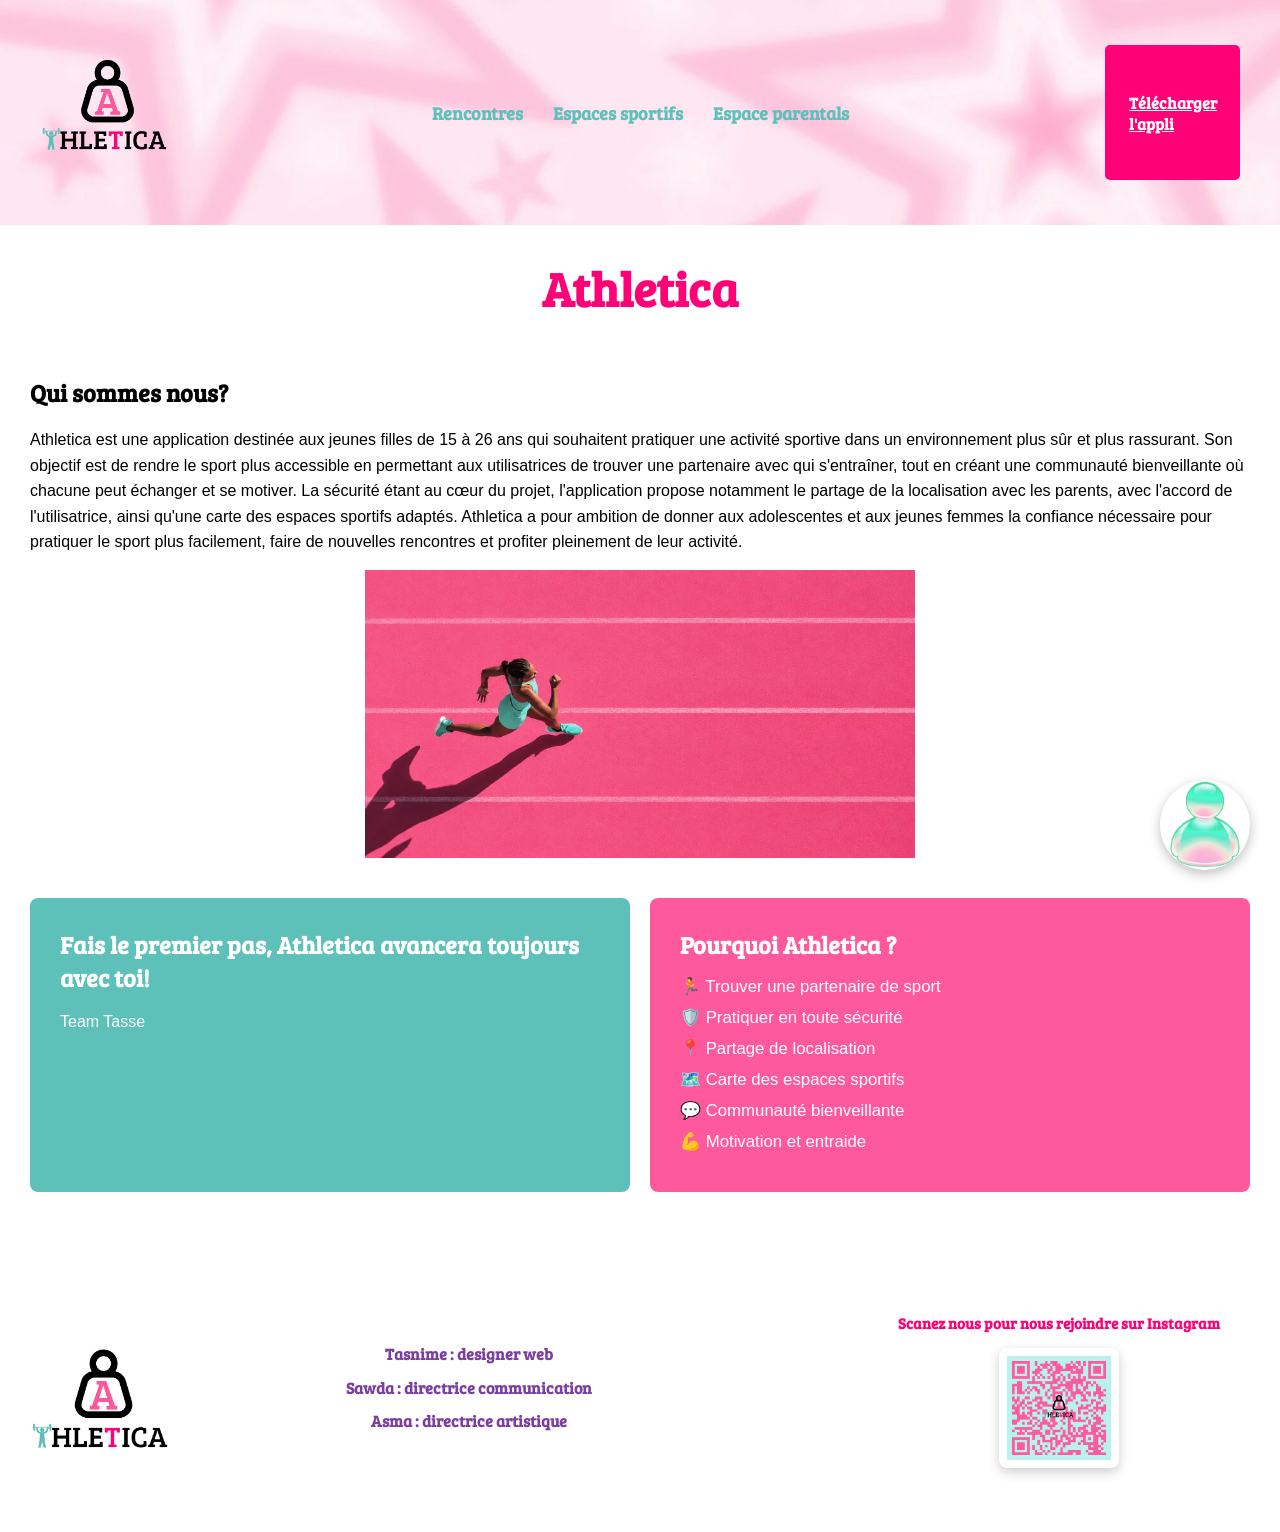
<file: index.html>
<!DOCTYPE html>
<html lang="fr">
<head>
  <meta charset="UTF-8">
  <meta name="viewport" content="width=device-width, initial-scale=1.0">
  <title>Athletica</title>
  <link rel="preconnect" href="https://fonts.googleapis.com">
  <link href="https://fonts.googleapis.com/css2?family=Bree+Serif&display=swap" rel="stylesheet">
  <link rel="stylesheet" href="hachaton.css">
</head>
<body>
  <header class="banniere">
    <a href="index.html">
      <img src="imagesHackaton/logo.png" alt="Logo Balise" class="logo">
    </a>
    <nav class="menu">
      <a href="rencontres/rencontres.html">Rencontres</a>
      <a href="espacessportifs/espacessportifs.html">Espaces sportifs</a>
      <a href="controleparental/controleparental.html">Espace parentals</a>
    </nav>
    <a href="https://asma-abdou-elghanis-team.adalo.com/athl-tica" target="_blank" rel="noopener noreferrer" class="bouton">Télécharger l'appli</a>
  </header>

  <div class="contenu">
    <h1>Athletica</h1>
    <br>
    <br>
    <div class="container">
      <div class="texte"></div>
      <h2>Qui sommes nous?</h2>
      <br>
      <p>
        Athletica est une application destinée aux jeunes filles de 15 à 26 ans qui souhaitent pratiquer une activité sportive dans un environnement plus sûr et plus rassurant. Son objectif est de rendre le sport plus accessible en permettant aux utilisatrices de trouver une partenaire avec qui s'entraîner, tout en créant une communauté bienveillante où chacune peut échanger et se motiver. La sécurité étant au cœur du projet, l'application propose notamment le partage de la localisation avec les parents, avec l'accord de l'utilisatrice, ainsi qu'une carte des espaces sportifs adaptés. Athletica a pour ambition de donner aux adolescentes et aux jeunes femmes la confiance nécessaire pour pratiquer le sport plus facilement, faire de nouvelles rencontres et profiter pleinement de leur activité.
      </p>
      <div class="image">
        <img src="imagesHackaton/athlete.png" alt="Mon image">
      </div>
    </div>

    <div class="section-duo">
      <div class="texte-gauche">
        <h2>Fais le premier pas, Athletica avancera toujours avec toi!</h2>
        <p>
          Team Tasse
        </p>
      </div>
      <div class="texte-droite">
        <h2>Pourquoi Athletica ?</h2>
        <ul>
          <li>🏃 Trouver une partenaire de sport</li>
          <li>🛡️ Pratiquer en toute sécurité</li>
          <li>📍 Partage de localisation</li>
          <li>🗺️ Carte des espaces sportifs</li>
          <li>💬 Communauté bienveillante</li>
          <li>💪 Motivation et entraide</li>
        </ul>
      </div>
    </div>
  </div>

  <!-- ===== CHATBOT (CSS pur, sans JS) ===== -->

  <!-- Checkbox cachée qui gère l'ouverture/fermeture -->
  <input type="checkbox" id="chatbotToggle" class="chatbot-toggle-input">

  <!-- Overlay commun -->
  <label for="chatbotToggle" class="modal-overlay"></label>

  <!-- Bouton chatbot -->
  <label for="chatbotToggle" class="chatbot-icone">
    <img src="imagesHackaton/chatbot.png" alt="Chatbot">
  </label>

  <!-- Fenêtre du chatbot -->
  <div class="chatbot-fenetre" id="chatbotFenetre">
    <div class="chatbot-title-bar">
      <span>💬 Assistant Athletica</span>
      <div class="buttons">
        <span></span>
        <span></span>
        <label for="chatbotToggle" class="close-btn"></label>
      </div>
    </div>
    <div class="chatbot-content">
      <img src="imagesHackaton/chatbox.png" alt="Conversation chatbot" class="chatbot-image">
    </div>
  </div>

</body>

<footer class="footer-bandeau">
  <div class="footer-overlay">
    <img src="imagesHackaton/logo.png" alt="Logo Athletica" class="footer-logo">

    <div class="footer-equipe">
      <p>Tasnime : designer web</p>
      <p>Sawda : directrice communication</p>
      <p>Asma : directrice artistique</p>
    </div>

    <div class="footer-instagram">
      <p>Scanez nous pour nous rejoindre sur Instagram</p>
      <a href="https://www.instagram.com/athletica.fr" target="_blank">
        <img src="imagesHackaton/qr-code.png" alt="QR code Instagram Athletica" class="footer-qrcode">
      </a>
    </div>
  </div>
</footer>
</html>
</file>
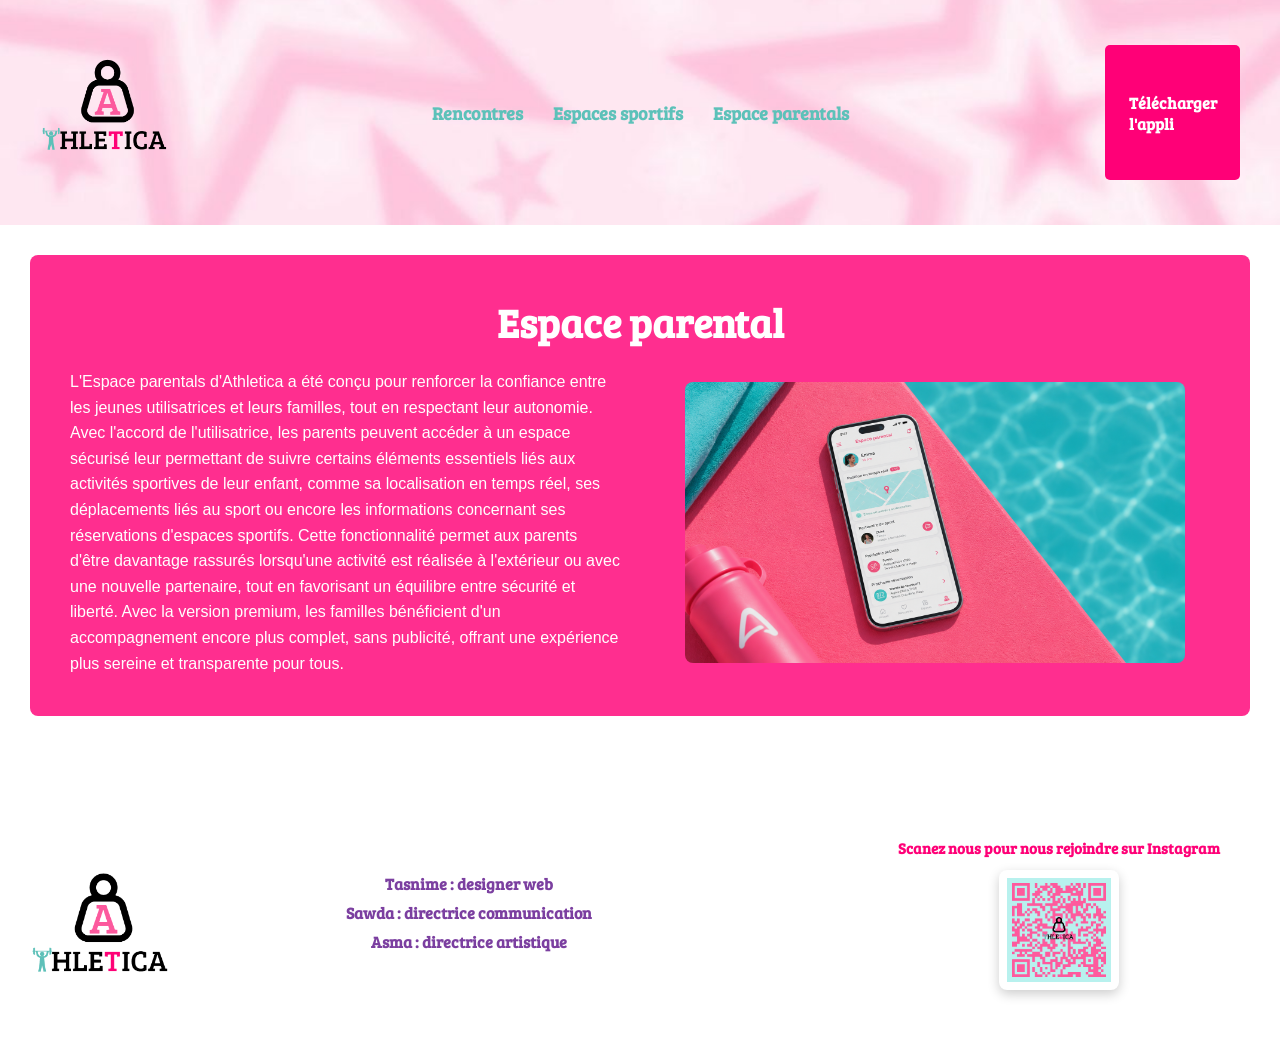
<file: controleparental/controleparental.html>
<!DOCTYPE html>
<html lang="fr">
<head>
  <meta charset="UTF-8">
  <meta name="viewport" content="width=device-width, initial-scale=1.0">
  <title>Athletica - Contrôle parental</title>
  <link rel="preconnect" href="https://fonts.googleapis.com">
  <link href="https://fonts.googleapis.com/css2?family=Bree+Serif&display=swap" rel="stylesheet">
  <link rel="stylesheet" href="controleparental.css">
</head>
<body>
  <header class="banniere">
    <a href="../index.html">
      <img src="../imagesHackaton/logo.png" alt="Logo Balise" class="logo">
    </a>
    <nav class="menu">
  <a href="../rencontres/rencontres.html">Rencontres</a>
  <a href="../espacessportifs/espacessportifs.html">Espaces sportifs</a>
  <a href="../controleparental/controleparental.html">Espace parentals</a>
</nav>
    <a href="https://asma-abdou-elghanis-team.adalo.com/athl-tica" target="_blank" rel="noopener noreferrer" class="bouton">Télécharger l'appli</a>
  </header>

  <div class="contenu">
    <div class="bloc-rencontres">
      <h1>Espace parental</h1>
      <div class="bloc-duo">
        <p>
         L'Espace parentals d'Athletica a été conçu pour renforcer la confiance entre les jeunes utilisatrices et leurs familles, tout en respectant leur autonomie. Avec l'accord de l'utilisatrice, les parents peuvent accéder à un espace sécurisé leur permettant de suivre certains éléments essentiels liés aux activités sportives de leur enfant, comme sa localisation en temps réel, ses déplacements liés au sport ou encore les informations concernant ses réservations d'espaces sportifs. Cette fonctionnalité permet aux parents d'être davantage rassurés lorsqu'une activité est réalisée à l'extérieur ou avec une nouvelle partenaire, tout en favorisant un équilibre entre sécurité et liberté. Avec la version premium, les familles bénéficient d'un accompagnement encore plus complet, sans publicité, offrant une expérience plus sereine et transparente pour tous.
        </p>
        <div class="bloc-image">
          <img src="../imagesHackaton/athlete3.png" alt="Contrôle parental">
        </div>
      </div>
    </div>
  </div>

  <footer class="footer-bandeau">
    <div class="footer-overlay">
      <img src="../imagesHackaton/logo.png" alt="Logo Athletica" class="footer-logo">
      <div class="footer-equipe">
        <p>Tasnime : designer web</p>
        <p>Sawda : directrice communication</p>
        <p>Asma : directrice artistique</p>
      </div>
      <div class="footer-instagram">
        <p>Scanez nous pour nous rejoindre sur Instagram</p>
        <a href="https://www.instagram.com/athletica.fr" target="_blank">
          <img src="../imagesHackaton/qr-code.png" alt="QR code Instagram Athletica" class="footer-qrcode">
        </a>
      </div>
    </div>
  </footer>
</body>
</html>
</file>
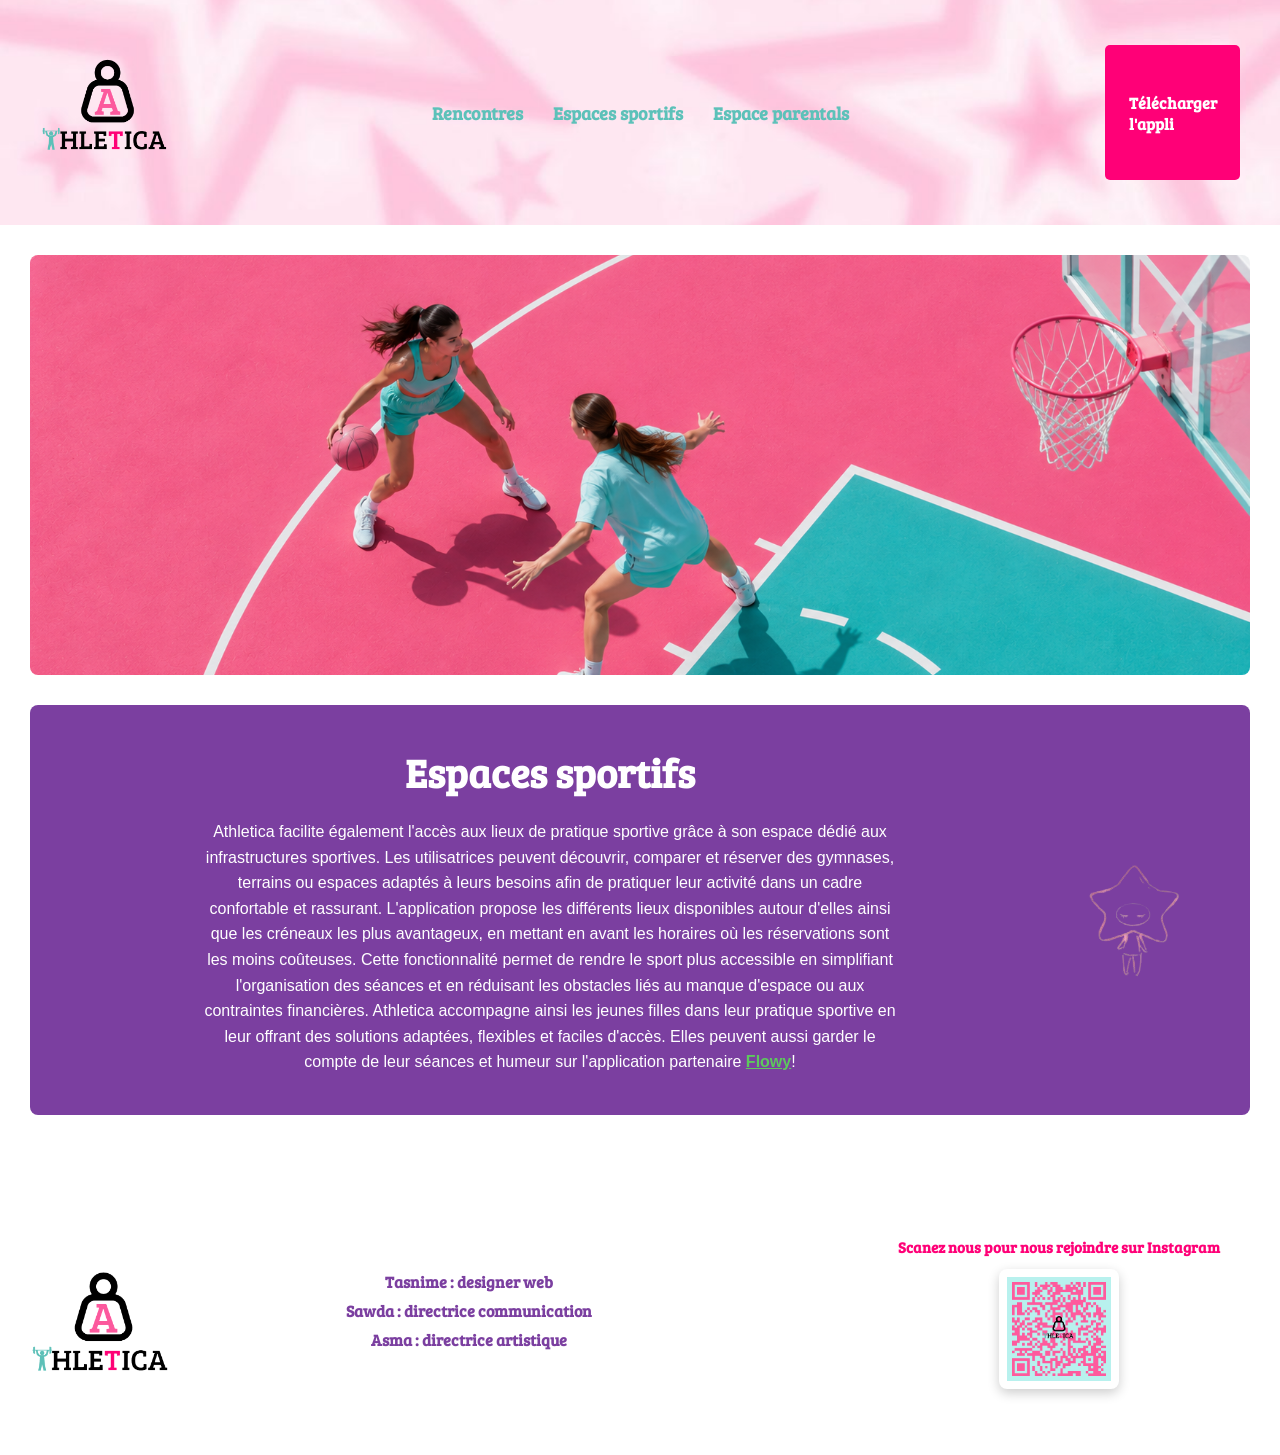
<file: espacessportifs/espacessportifs.html>
<!DOCTYPE html>
<html lang="fr">
<head>
  <meta charset="UTF-8">
  <meta name="viewport" content="width=device-width, initial-scale=1.0">
  <title>Athletica - Espaces sportifs</title>
  <link rel="preconnect" href="https://fonts.googleapis.com">
  <link href="https://fonts.googleapis.com/css2?family=Bree+Serif&display=swap" rel="stylesheet">
  <link rel="stylesheet" href="espacessportifs.css">
</head>
<body>
  <header class="banniere">
    <a href="../index.html">
      <img src="../imagesHackaton/logo.png" alt="Logo Balise" class="logo">
    </a>
    <nav class="menu">
  <a href="../rencontres/rencontres.html">Rencontres</a>
  <a href="../espacessportifs/espacessportifs.html">Espaces sportifs</a>
  <a href="../controleparental/controleparental.html">Espace parentals</a>
</nav>
    <a href="https://asma-abdou-elghanis-team.adalo.com/athl-tica" target="_blank" rel="noopener noreferrer" class="bouton">Télécharger l'appli</a>
  </header>
  <div class="contenu">
    <div class="bloc-sportifs">
      <div class="bloc-image-sportifs">
        <img src="../imagesHackaton/athlete5.png" alt="Espaces sportifs">
      </div>
      <div class="bloc-texte-sportifs">
        <div class="bloc-texte-contenu">
  <h1>Espaces sportifs</h1>
  <p>
   Athletica facilite également l'accès aux lieux de pratique sportive grâce à son espace dédié aux infrastructures sportives. Les utilisatrices peuvent découvrir, comparer et réserver des gymnases, terrains ou espaces adaptés à leurs besoins afin de pratiquer leur activité dans un cadre confortable et rassurant. L'application propose les différents lieux disponibles autour d'elles ainsi que les créneaux les plus avantageux, en mettant en avant les horaires où les réservations sont les moins coûteuses. Cette fonctionnalité permet de rendre le sport plus accessible en simplifiant l'organisation des séances et en réduisant les obstacles liés au manque d'espace ou aux contraintes financières. Athletica accompagne ainsi les jeunes filles dans leur pratique sportive en leur offrant des solutions adaptées, flexibles et faciles d'accès. Elles peuvent aussi garder le compte de leur séances et humeur sur l'application partenaire <a href="https://eveline-jits-team.adalo.com/flowy" target="_blank" rel="noopener noreferrer" class="lien-flowy">Flowy</a>!
  </p>
</div>
        <div class="bloc-logo-flowy">
          <img src="../imagesHackaton/logoflowy.png" alt="Logo Flowy">
        </div>
      </div>
    </div>
  </div>
  <footer class="footer-bandeau">
    <div class="footer-overlay">
      <img src="../imagesHackaton/logo.png" alt="Logo Athletica" class="footer-logo">
      <div class="footer-equipe">
        <p>Tasnime : designer web</p>
        <p>Sawda : directrice communication</p>
        <p>Asma : directrice artistique</p>
      </div>
      <div class="footer-instagram">
        <p>Scanez nous pour nous rejoindre sur Instagram</p>
        <a href="https://www.instagram.com/athletica.fr" target="_blank">
          <img src="../imagesHackaton/qr-code.png" alt="QR code Instagram Athletica" class="footer-qrcode">
        </a>
      </div>
    </div>
  </footer>
</body>
</html>
</file>
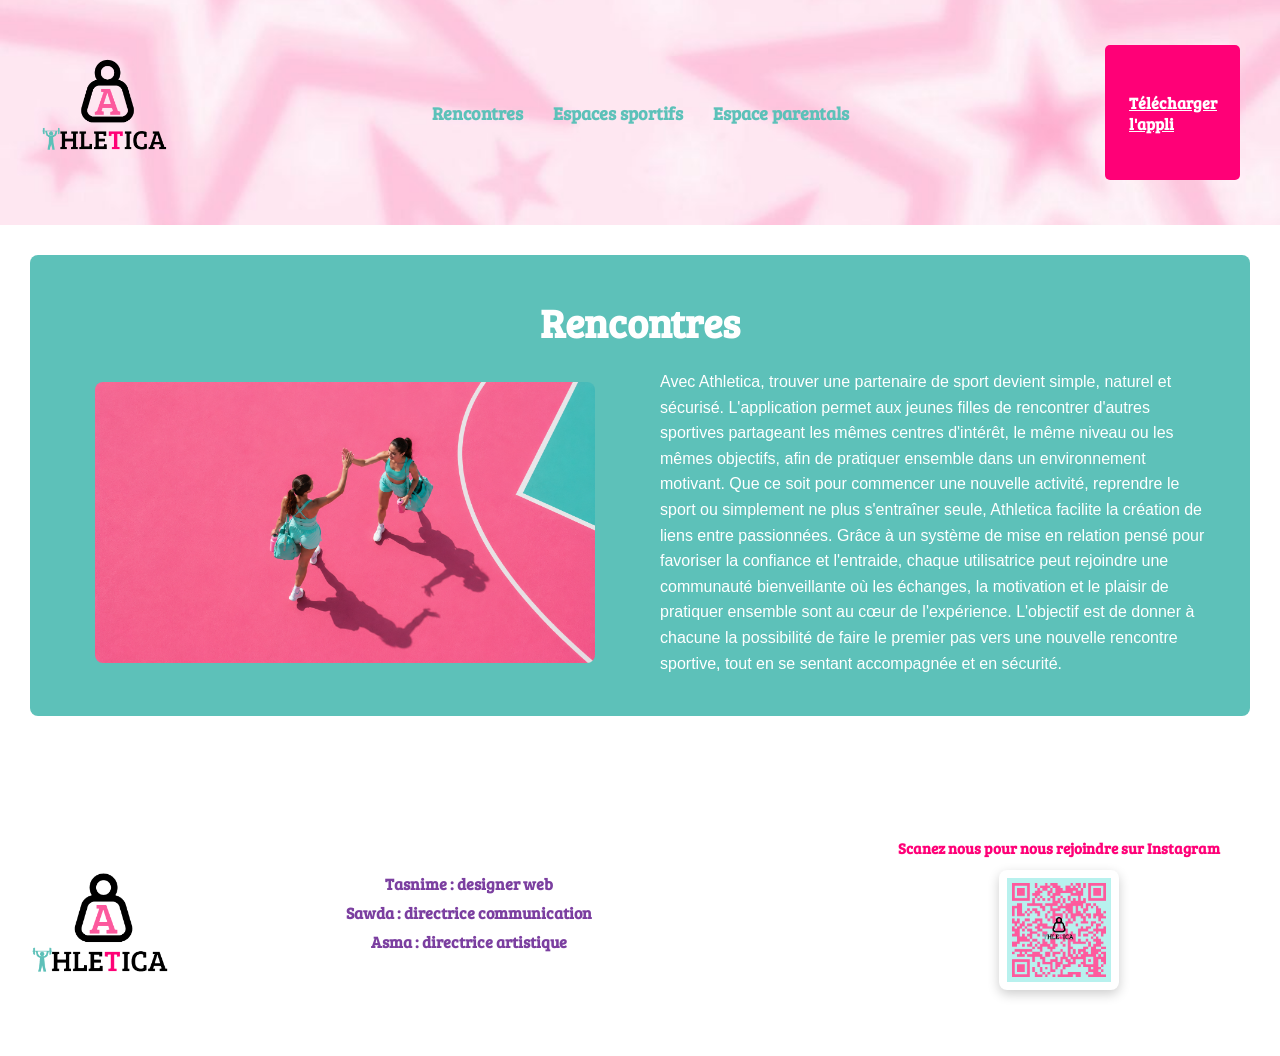
<file: rencontres/rencontres.html>
<!DOCTYPE html>
<html lang="fr">
<head>
  <meta charset="UTF-8">
  <meta name="viewport" content="width=device-width, initial-scale=1.0">
  <title>Athletica - Rencontres</title>
  <link rel="preconnect" href="https://fonts.googleapis.com">
  <link href="https://fonts.googleapis.com/css2?family=Bree+Serif&display=swap" rel="stylesheet">
  <link rel="stylesheet" href="rencontres.css">
</head>
<body>
  <header class="banniere">
    <a href="../index.html">
      <img src="../imagesHackaton/logo.png" alt="Logo Balise" class="logo">
    </a>
    <nav class="menu">
  <a href="../rencontres/rencontres.html">Rencontres</a>
  <a href="../espacessportifs/espacessportifs.html">Espaces sportifs</a>
  <a href="../controleparental/controleparental.html">Espace parentals</a>
</nav>
    <a href="https://asma-abdou-elghanis-team.adalo.com/athl-tica" target="_blank" rel="noopener noreferrer" class="bouton">Télécharger l'appli</a>
  </header>
  <div class="contenu">
    <div class="bloc-rencontres">
      <h1>Rencontres</h1>
      <div class="bloc-duo">
        <div class="bloc-image">
          <img src="../imagesHackaton/athlete2.png" alt="Rencontres sportives">
        </div>
        <p>Avec Athletica, trouver une partenaire de sport devient simple, naturel et sécurisé. L'application permet aux jeunes filles de rencontrer d'autres sportives partageant les mêmes centres d'intérêt, le même niveau ou les mêmes objectifs, afin de pratiquer ensemble dans un environnement motivant. Que ce soit pour commencer une nouvelle activité, reprendre le sport ou simplement ne plus s'entraîner seule, Athletica facilite la création de liens entre passionnées. Grâce à un système de mise en relation pensé pour favoriser la confiance et l'entraide, chaque utilisatrice peut rejoindre une communauté bienveillante où les échanges, la motivation et le plaisir de pratiquer ensemble sont au cœur de l'expérience. L'objectif est de donner à chacune la possibilité de faire le premier pas vers une nouvelle rencontre sportive, tout en se sentant accompagnée et en sécurité.</p>
      </div>
    </div>
  </div>
</body>
<footer class="footer-bandeau">
  <div class="footer-overlay">
    <img src="../imagesHackaton/logo.png" alt="Logo Athletica" class="footer-logo">

    <div class="footer-equipe">
      <p>Tasnime : designer web</p>
      <p>Sawda : directrice communication</p>
      <p>Asma : directrice artistique</p>
    </div>

    <div class="footer-instagram">
      <p>Scanez nous pour nous rejoindre sur Instagram</p>
      <a href="https://www.instagram.com/athletica.fr" target="_blank">
        <img src="../imagesHackaton/qr-code.png" alt="QR code Instagram Athletica" class="footer-qrcode">
      </a>
    </div>
  </div>
</footer>
</html>
</file>
<file: hachaton.css>
* {
  margin: 0;
  padding: 0;
  box-sizing: border-box;
}
body {
  font-family: Helvetica, Arial, sans-serif;
}
h1, h2, h3 {
  font-family: 'Bree Serif', serif;
}
.contenu {
  margin: 30px;
}
h1 {
  text-align: center;
  font-size: 3rem;
  color: #ff0077;
  margin: 20px 0;
}
p {
  line-height: 1.6;
  margin-bottom: 15px;
}

/* ===== HEADER ===== */
.banniere {
  width: 100%;
  height: 25vh;
  min-height: 140px;
  position: relative;
  overflow: visible;
  background-image: url("imagesHackaton/fond-banniere2.jpg");
  background-size: cover;
  background-position: center;
  background-repeat: no-repeat;
  display: flex;
  align-items: center;
  justify-content: space-between;
  flex-wrap: nowrap;
  gap: 20px;
  padding: 0 40px;
}
.banniere > a {
  display: inline-flex;
  align-items: center;
  flex-shrink: 0;
  height: 135px;
  width: 135px;
  position: relative;
  z-index: 2;
}
.logo {
  height: 135px;
  width: auto;
  max-width: 100%;
  object-fit: contain;
  display: block;
}
.menu {
  position: relative;
  z-index: 1;
  display: flex;
  gap: 30px;
  flex-shrink: 1;
  flex-wrap: wrap;
}
.menu a {
  font-family: 'Bree Serif', serif;
  font-weight: bold;
  color: #5dc1b9;
  text-decoration: none;
  font-size: 1.1rem;
  white-space: nowrap;
}
.menu a:hover {
  color: #ff0077;
}
.bouton {
  position: relative;
  z-index: 1;
  flex-shrink: 0;
  font-family: 'Bree Serif', serif;
  font-weight: bold;
  background-color: #ff0077;
  color: white;
  border: none;
  padding: 12px 24px;
  font-size: 1rem;
  border-radius: 5px;
  cursor: pointer;
}
.bouton:hover {
  background-color: #ff599e;
}

/* ===== CONTENU ===== */
.section-duo {
  display: flex;
  flex-wrap: wrap;
  gap: 20px;
  margin: 40px 0;
}
.texte-gauche,
.texte-droite {
  flex: 1;
  min-width: 280px;
  padding: 30px;
  border-radius: 8px;
}
.texte-gauche {
  background-color: #5dc1b9;
  color: white;
}
.texte-droite {
  background-color: #ff599e;
  color: white;
}
.texte-gauche h2,
.texte-droite h2 {
  margin-bottom: 15px;
}
.texte-droite ul {
  list-style: none;
}
.texte-droite li {
  margin-bottom: 10px;
  font-size: 1.05rem;
}
.image {
  display: flex;
  justify-content: center;
}
.image img {
  max-width: 550px;
}

/* ===================================
   CHATBOT
   =================================== */
.chatbot-toggle-input {
  display: none;
}
.modal-overlay,
.chatbot-fenetre {
  display: none;
}
.chatbot-toggle-input:checked ~ .modal-overlay {
  display: block;
  position: fixed;
  inset: 0;
  background: rgba(0, 0, 0, 0.5);
  z-index: 1999;
  cursor: pointer;
}
.chatbot-toggle-input:checked ~ .chatbot-fenetre {
  display: block;
}
.chatbot-icone {
  position: fixed;
  bottom: 30px;
  right: 30px;
  width: 90px;
  height: 90px;
  border-radius: 50%;
  cursor: pointer;
  box-shadow: 0 4px 12px rgba(0, 0, 0, 0.25);
  z-index: 1000;
  display: block;
  overflow: hidden;
  transition: transform 0.25s ease, box-shadow 0.25s ease;
}
.chatbot-icone img {
  width: 100%;
  height: 100%;
  object-fit: cover;
}
.chatbot-icone:hover {
  transform: scale(1.08);
  box-shadow: 0 6px 18px rgba(0, 0, 0, 0.35);
}
.chatbot-fenetre {
  position: fixed;
  top: 50%;
  left: 50%;
  transform: translate(-50%, -50%);
  max-width: 90vw;
  background: #ececec;
  border-radius: 14px;
  overflow: hidden;
  box-shadow: 0 25px 70px rgba(0, 0, 0, 0.55);
  border: 1px solid #999;
  z-index: 2000;
}
.chatbot-title-bar {
  background: linear-gradient(180deg, #f5f5f5, #d5d5d5);
  border-bottom: 1px solid #aaa;
  display: flex;
  align-items: center;
  justify-content: space-between;
  padding: 7px 12px;
  font-family: 'Bree Serif', serif;
  font-weight: bold;
  font-size: 13px;
  color: #333;
}
.chatbot-title-bar .buttons {
  display: flex;
  gap: 6px;
}
.chatbot-title-bar .buttons span {
  width: 12px;
  height: 12px;
  border-radius: 50%;
  background: linear-gradient(180deg, #ffc84a, #ff8c00);
  display: block;
}
.chatbot-title-bar .buttons span:nth-child(2) {
  background: linear-gradient(180deg, #8cff8c, #2fbf2f);
}
.close-btn {
  width: 12px;
  height: 12px;
  border-radius: 50%;
  background: linear-gradient(180deg, #ff6a5a, #e0281f) !important;
  cursor: pointer;
  display: block;
}
.chatbot-content {
  background: #0a0a0a;
  display: block;
}
.chatbot-image {
  display: block;
  max-width: 90vw;
  height: auto;
}

/* ===== FOOTER BANDEAU ===== */
.footer-bandeau {
  width: 100%;
  min-height: 280px;
  position: relative;
  margin-top: 60px;
  background-image: url("https://i.pinimg.com/vwebp/1200x/29/f0/aa/29f0aa9942da2b5c3d1f5c65a04eb11e.webp");
  background-size: cover;
  background-position: center;
  background-repeat: no-repeat;
}

/* Voile plus léger pour que l'image de fond reste bien visible */
.footer-overlay {
  width: 100%;
  height: 100%;
  min-height: 280px;
  background-color: rgba(255, 255, 255, 0.35);
  display: flex;
  align-items: center;
  justify-content: space-between;
  flex-wrap: wrap;
  gap: 20px;
  padding: 30px 60px;
  position: relative;
}

/* Logo plus grand, repositionné plus bas dans le bandeau */
.footer-logo {
  position: absolute;
  top: 90px;
  left: 30px;
  height: 130px;
  width: auto;
  object-fit: contain;
}

/* Bloc équipe, centré */
.footer-equipe {
  flex: 1;
  min-width: 250px;
  text-align: center;
}
.footer-equipe p {
  font-family: 'Bree Serif', serif;
  font-weight: bold;
  color: #7b3fa0;
  font-size: 1rem;
  margin-bottom: 8px;
}

/* Bloc Instagram, à droite */
.footer-instagram {
  flex-shrink: 0;
  text-align: center;
  min-width: 180px;
}
.footer-instagram p {
  font-family: 'Bree Serif', serif;
  font-weight: bold;
  color: #ff0077;
  font-size: 0.95rem;
  margin-bottom: 12px;
}
.footer-qrcode {
  width: 120px;
  height: 120px;
  object-fit: contain;
  border-radius: 8px;
  background-color: white;
  padding: 8px;
  box-shadow: 0 4px 12px rgba(0, 0, 0, 0.2);
  transition: transform 0.2s ease;
}
.footer-qrcode:hover {
  transform: scale(1.05);
}
</file>
<file: controleparental/controleparental.css>
* {
  margin: 0;
  padding: 0;
  box-sizing: border-box;
}
body {
  font-family: Helvetica, Arial, sans-serif;
}
h1, h2, h3 {
  font-family: 'Bree Serif', serif;
}
.contenu {
  margin: 30px;
}

/* ===== HEADER ===== */
.banniere {
  width: 100%;
  height: 25vh;
  min-height: 140px;
  position: relative;
  overflow: visible;
  background-image: url("../imagesHackaton/fond-banniere2.jpg");
  background-size: cover;
  background-position: center;
  background-repeat: no-repeat;
  display: flex;
  align-items: center;
  justify-content: space-between;
  flex-wrap: nowrap;
  gap: 20px;
  padding: 0 40px;
}
.banniere > a {
  display: inline-flex;
  align-items: center;
  flex-shrink: 0;
  height: 135px;
  width: 135px;
  position: relative;
  z-index: 2;
}
.logo {
  height: 135px;
  width: auto;
  max-width: 100%;
  object-fit: contain;
  display: block;
}
.menu {
  position: relative;
  z-index: 1;
  display: flex;
  gap: 30px;
  flex-shrink: 1;
  flex-wrap: wrap;
}
.menu a {
  font-family: 'Bree Serif', serif;
  font-weight: bold;
  color: #5dc1b9;
  text-decoration: none;
  font-size: 1.1rem;
  white-space: nowrap;
}
.menu a:hover {
  color: #ff0077;
}
.bouton {
  position: relative;
  z-index: 1;
  flex-shrink: 0;
  font-family: 'Bree Serif', serif;
  font-weight: bold;
  background-color: #ff0077;
  color: white;
  border: none;
  padding: 12px 24px;
  font-size: 1rem;
  border-radius: 5px;
  cursor: pointer;
  display: inline-block;
  text-decoration: none;
}
.bouton:hover {
  background-color: #ff599e;
}

/* ===== CONTENU (même structure que Rencontres, couleur violette) ===== */
.bloc-rencontres {
  background-color: #ff2e8f;
  color: white;
  border-radius: 8px;
  padding: 40px;
}
.bloc-rencontres h1 {
  font-size: 2.5rem;
  margin-bottom: 20px;
  text-align: center;
}
.bloc-duo {
  display: flex;
  align-items: center;
  gap: 40px;
  flex-wrap: wrap;
}
.bloc-image {
  flex: 1;
  min-width: 250px;
  display: flex;
  justify-content: center;
}
.bloc-image img {
  max-width: 500px;
  width: 100%;
  border-radius: 8px;
}
.bloc-rencontres p {
  flex: 1;
  min-width: 280px;
  line-height: 1.6;
}

/* ===== FOOTER BANDEAU ===== */
.footer-bandeau {
  width: 100%;
  min-height: 280px;
  position: relative;
  margin-top: 60px;
  background-image: url("https://i.pinimg.com/vwebp/1200x/29/f0/aa/29f0aa9942da2b5c3d1f5c65a04eb11e.webp");
  background-size: cover;
  background-position: center;
  background-repeat: no-repeat;
}
.footer-overlay {
  width: 100%;
  height: 100%;
  min-height: 280px;
  background-color: rgba(255, 255, 255, 0.35);
  display: flex;
  align-items: center;
  justify-content: space-between;
  flex-wrap: wrap;
  gap: 20px;
  padding: 30px 60px;
  position: relative;
}
.footer-logo {
  position: absolute;
  top: 90px;
  left: 30px;
  height: 130px;
  width: auto;
  object-fit: contain;
}
.footer-equipe {
  flex: 1;
  min-width: 250px;
  text-align: center;
}
.footer-equipe p {
  font-family: 'Bree Serif', serif;
  font-weight: bold;
  color: #7b3fa0;
  font-size: 1rem;
  margin-bottom: 8px;
}
.footer-instagram {
  flex-shrink: 0;
  text-align: center;
  min-width: 180px;
}
.footer-instagram p {
  font-family: 'Bree Serif', serif;
  font-weight: bold;
  color: #ff0077;
  font-size: 0.95rem;
  margin-bottom: 12px;
}
.footer-qrcode {
  width: 120px;
  height: 120px;
  object-fit: contain;
  border-radius: 8px;
  background-color: white;
  padding: 8px;
  box-shadow: 0 4px 12px rgba(0, 0, 0, 0.2);
  transition: transform 0.2s ease;
}
.footer-qrcode:hover {
  transform: scale(1.05);
}
</file>
<file: espacessportifs/espacessportifs.css>
* {
  margin: 0;
  padding: 0;
  box-sizing: border-box;
}
body {
  font-family: Helvetica, Arial, sans-serif;
}
h1, h2, h3 {
  font-family: 'Bree Serif', serif;
}
.contenu {
  margin: 30px;
}

/* ===== HEADER ===== */
.banniere {
  width: 100%;
  height: 25vh;
  min-height: 140px;
  position: relative;
  overflow: visible;
  background-image: url("../imagesHackaton/fond-banniere2.jpg");
  background-size: cover;
  background-position: center;
  background-repeat: no-repeat;
  display: flex;
  align-items: center;
  justify-content: space-between;
  flex-wrap: nowrap;
  gap: 20px;
  padding: 0 40px;
}
.banniere > a {
  display: inline-flex;
  align-items: center;
  flex-shrink: 0;
  height: 135px;
  width: 135px;
  position: relative;
  z-index: 2;
}
.logo {
  height: 135px;
  width: auto;
  max-width: 100%;
  object-fit: contain;
  display: block;
}
.menu {
  position: relative;
  z-index: 1;
  display: flex;
  gap: 30px;
  flex-shrink: 1;
  flex-wrap: wrap;
}
.menu a {
  font-family: 'Bree Serif', serif;
  font-weight: bold;
  color: #5dc1b9;
  text-decoration: none;
  font-size: 1.1rem;
  white-space: nowrap;
}
.menu a:hover {
  color: #ff0077;
}
.bouton {
  position: relative;
  z-index: 1;
  flex-shrink: 0;
  font-family: 'Bree Serif', serif;
  font-weight: bold;
  background-color: #ff0077;
  color: white;
  border: none;
  padding: 12px 24px;
  font-size: 1rem;
  border-radius: 5px;
  cursor: pointer;
  display: inline-block;
  text-decoration: none;
}
.bouton:hover {
  background-color: #ff599e;
}

/* ===== ESPACES SPORTIFS ===== */
.bloc-sportifs {
  display: flex;
  flex-direction: column;
  gap: 30px;
}

.bloc-image-sportifs img {
  width: 100%;
  max-height: 420px;
  object-fit: cover;
  border-radius: 8px;
  display: block;
}

.bloc-texte-sportifs {
  background-color: #7b3fa0;
  color: white;
  border-radius: 8px;
  padding: 40px;
  display: flex;
  align-items: center;
  gap: 30px;
  flex-wrap: wrap;
}
.bloc-texte-contenu {
  flex: 1;
  min-width: 280px;
  text-align: center;
}
.bloc-texte-contenu h1 {
  font-size: 2.5rem;
  margin-bottom: 20px;
}
.bloc-texte-contenu p {
  line-height: 1.6;
  max-width: 700px;
  margin: 0 auto;
}
.bloc-logo-flowy {
  flex-shrink: 0;
  display: flex;
  justify-content: center;
  align-items: center;
  min-width: 120px;
}
.bloc-logo-flowy img {
  max-width: 150px;
  width: 100%;
  height: auto;
  object-fit: contain;
}

/* ===== FOOTER BANDEAU ===== */
.footer-bandeau {
  width: 100%;
  min-height: 280px;
  position: relative;
  margin-top: 60px;
  background-image: url("https://i.pinimg.com/vwebp/1200x/29/f0/aa/29f0aa9942da2b5c3d1f5c65a04eb11e.webp");
  background-size: cover;
  background-position: center;
  background-repeat: no-repeat;
}
.footer-overlay {
  width: 100%;
  height: 100%;
  min-height: 280px;
  background-color: rgba(255, 255, 255, 0.35);
  display: flex;
  align-items: center;
  justify-content: space-between;
  flex-wrap: wrap;
  gap: 20px;
  padding: 30px 60px;
  position: relative;
}
.footer-logo {
  position: absolute;
  top: 90px;
  left: 30px;
  height: 130px;
  width: auto;
  object-fit: contain;
}
.footer-equipe {
  flex: 1;
  min-width: 250px;
  text-align: center;
}
.footer-equipe p {
  font-family: 'Bree Serif', serif;
  font-weight: bold;
  color: #7b3fa0;
  font-size: 1rem;
  margin-bottom: 8px;
}
.footer-instagram {
  flex-shrink: 0;
  text-align: center;
  min-width: 180px;
}
.footer-instagram p {
  font-family: 'Bree Serif', serif;
  font-weight: bold;
  color: #ff0077;
  font-size: 0.95rem;
  margin-bottom: 12px;
}
.footer-qrcode {
  width: 120px;
  height: 120px;
  object-fit: contain;
  border-radius: 8px;
  background-color: white;
  padding: 8px;
  box-shadow: 0 4px 12px rgba(0, 0, 0, 0.2);
  transition: transform 0.2s ease;
}
.footer-qrcode:hover {
  transform: scale(1.05);
}
.lien-flowy {
  color: #5dc95d;
  font-weight: bold;
  text-decoration: underline;
  transition: color 0.2s ease;
}
.lien-flowy:hover {
  color: #8fe68f;
}
</file>
<file: rencontres/rencontres.css>
* {
  margin: 0;
  padding: 0;
  box-sizing: border-box;
}
body {
  font-family: Helvetica, Arial, sans-serif;
}
h1, h2, h3 {
  font-family: 'Bree Serif', serif;
}
.contenu {
  margin: 30px;
}

/* ===== HEADER ===== */
.banniere {
  width: 100%;
  height: 25vh;
  min-height: 140px; /* évite que la bannière soit trop petite sur mobile */
  position: relative;
  overflow: visible;
  background-image: url("../imagesHackaton/fond-banniere2.jpg");
  background-size: cover;
  background-position: center;
  background-repeat: no-repeat;
  display: flex;
  align-items: center;
  justify-content: space-between;
  flex-wrap: nowrap;
  gap: 20px;
  padding: 0 40px;
}
/* Le lien qui entoure le logo : on lui donne une taille FIXE
   pour que le header ne bouge plus quand l'image se charge.
   C'est ça qui causait le clic aléatoire une fois sur deux. */
.banniere > a {
  display: inline-flex;
  align-items: center;
  flex-shrink: 0;
  height: 135px;
  width: 135px; /* ajuste selon le ratio réel de ton logo */
  position: relative;
  z-index: 2;
}
.logo {
  height: 135px;
  width: auto;
  max-width: 100%;
  object-fit: contain;
  display: block;
}
.menu {
  position: relative;
  z-index: 1;
  display: flex;
  gap: 30px;
  flex-shrink: 1;
  flex-wrap: wrap; /* évite le chevauchement si l'écran est étroit */
}
.menu a {
  font-family: 'Bree Serif', serif;
  font-weight: bold;
  color: #5dc1b9;
  text-decoration: none;
  font-size: 1.1rem;
  white-space: nowrap;
}
.menu a:hover {
  color: #ff0077;
}
.bouton {
  position: relative;
  z-index: 1;
  flex-shrink: 0;
  font-family: 'Bree Serif', serif;
  font-weight: bold;
  background-color: #ff0077;
  color: white;
  border: none;
  padding: 12px 24px;
  font-size: 1rem;
  border-radius: 5px;
  cursor: pointer;
}
.bouton:hover {
  background-color: #ff599e;
}

/* ===== CONTENU ===== */
.bloc-rencontres {
  background-color: #5dc1b9;
  color: white;
  border-radius: 8px;
  padding: 40px;
}
.bloc-rencontres h1 {
  font-size: 2.5rem;
  margin-bottom: 20px;
  text-align: center;
}
.bloc-duo {
  display: flex;
  align-items: center;
  gap: 40px;
  flex-wrap: wrap;
}
.bloc-image {
  flex: 1;
  min-width: 250px;
  display: flex;
  justify-content: center;
}
.bloc-image img {
  max-width: 500px; /* au lieu de 300px */
  width: 100%;
  border-radius: 8px;
}
.bloc-rencontres p {
  flex: 1;
  min-width: 280px;
  line-height: 1.6;
}
/* ===== FOOTER BANDEAU ===== */
.footer-bandeau {
  width: 100%;
  min-height: 280px;
  position: relative;
  margin-top: 60px;
  background-image: url("https://i.pinimg.com/vwebp/1200x/29/f0/aa/29f0aa9942da2b5c3d1f5c65a04eb11e.webp");
  background-size: cover;
  background-position: center;
  background-repeat: no-repeat;
}

/* Voile plus léger pour que l'image de fond reste bien visible */
.footer-overlay {
  width: 100%;
  height: 100%;
  min-height: 280px;
  background-color: rgba(255, 255, 255, 0.35);
  display: flex;
  align-items: center;
  justify-content: space-between;
  flex-wrap: wrap;
  gap: 20px;
  padding: 30px 60px;
  position: relative;
}

/* Logo plus grand, repositionné plus bas dans le bandeau */
.footer-logo {
  position: absolute;
  top: 90px;
  left: 30px;
  height: 130px;
  width: auto;
  object-fit: contain;
}

/* Bloc équipe, centré */
.footer-equipe {
  flex: 1;
  min-width: 250px;
  text-align: center;
}
.footer-equipe p {
  font-family: 'Bree Serif', serif;
  font-weight: bold;
  color: #7b3fa0;
  font-size: 1rem;
  margin-bottom: 8px;
}

/* Bloc Instagram, à droite */
.footer-instagram {
  flex-shrink: 0;
  text-align: center;
  min-width: 180px;
}
.footer-instagram p {
  font-family: 'Bree Serif', serif;
  font-weight: bold;
  color: #ff0077;
  font-size: 0.95rem;
  margin-bottom: 12px;
}
.footer-qrcode {
  width: 120px;
  height: 120px;
  object-fit: contain;
  border-radius: 8px;
  background-color: white;
  padding: 8px;
  box-shadow: 0 4px 12px rgba(0, 0, 0, 0.2);
  transition: transform 0.2s ease;
}
.footer-qrcode:hover {
  transform: scale(1.05);
}
</file>
